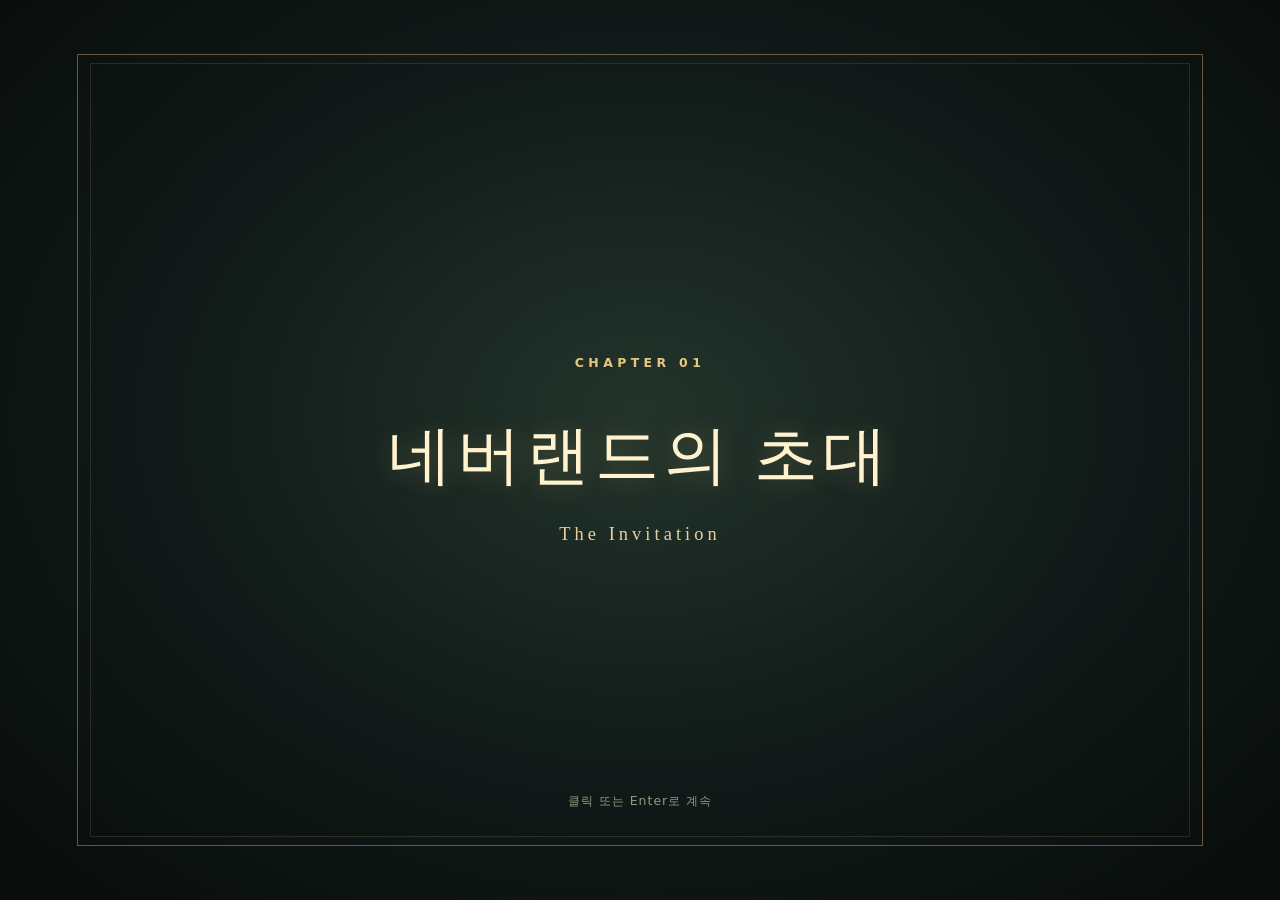
<file: chapter-preview.html>
<!doctype html>
<html lang="ko"><head><meta charset="utf-8"><meta name="viewport" content="width=device-width, initial-scale=1"><title>네버랜드 · 챕터 화면 미리보기</title><style>html,body{margin:0;background:#080c0b}</style></head>
<body><script src="chapter-cards.js"></script><script>function show(){NEVERLAND_CHAPTER.reset();NEVERLAND_CHAPTER.present('start',show,{hold:true});}show();</script></body></html>
</file>
